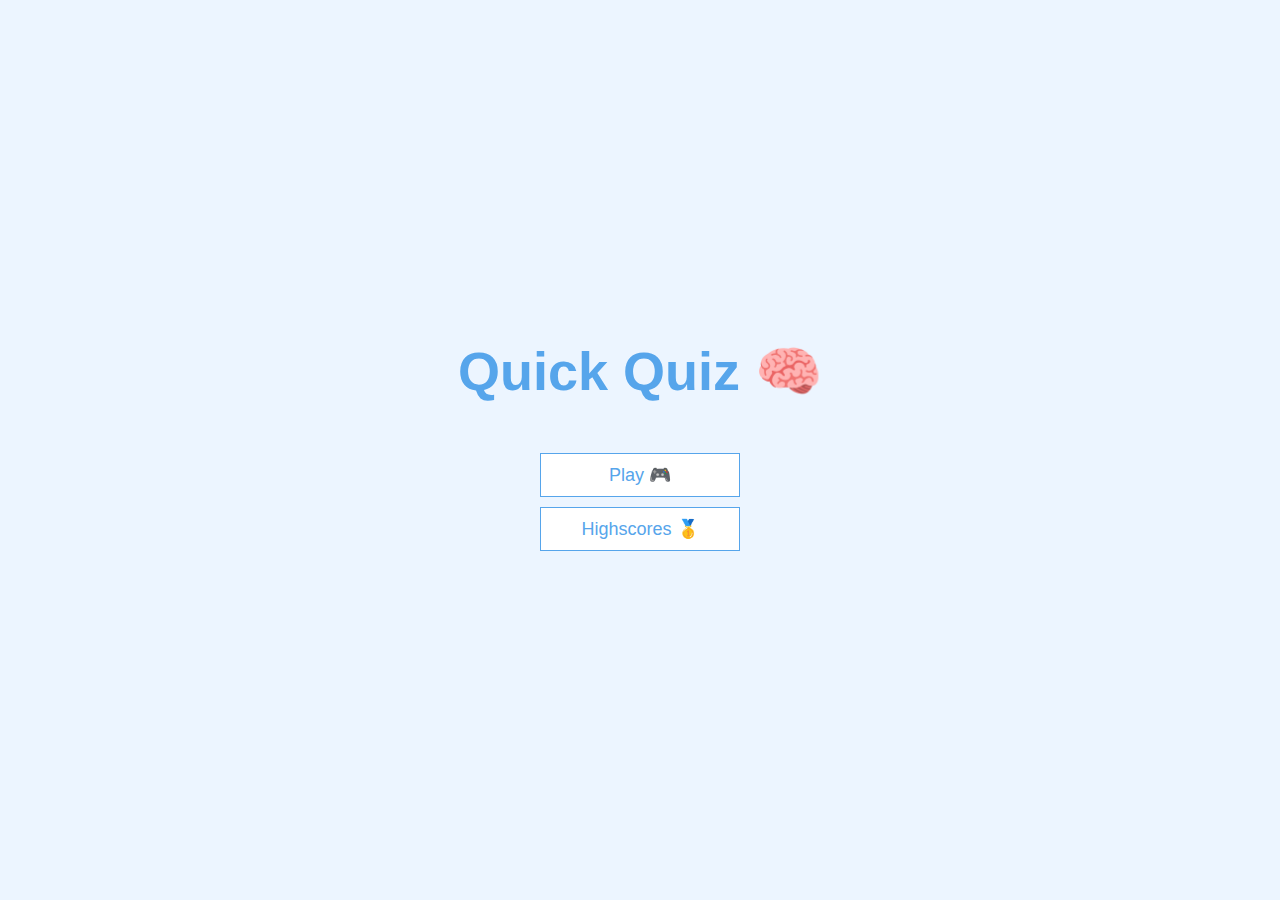
<file: index.html>
<!DOCTYPE html>
<html lang="en">
<head>
    <meta charset="UTF-8">
    <meta name="viewport" content="width=device-width, initial-scale=1.0">
    <title>Quiz</title>
    <link rel="stylesheet" href="app.css">
</head>
<body>
    <div class="container">
        <div id="home" class="flex-center flex-column">
            <h1>Quick Quiz 🧠</h1>
            <a class="btn" href="game.html">Play 🎮</a>
            <a class="btn" href="highscores.html">Highscores 🥇</a>
        </div>
    </div>
</body>
</html>
</file>
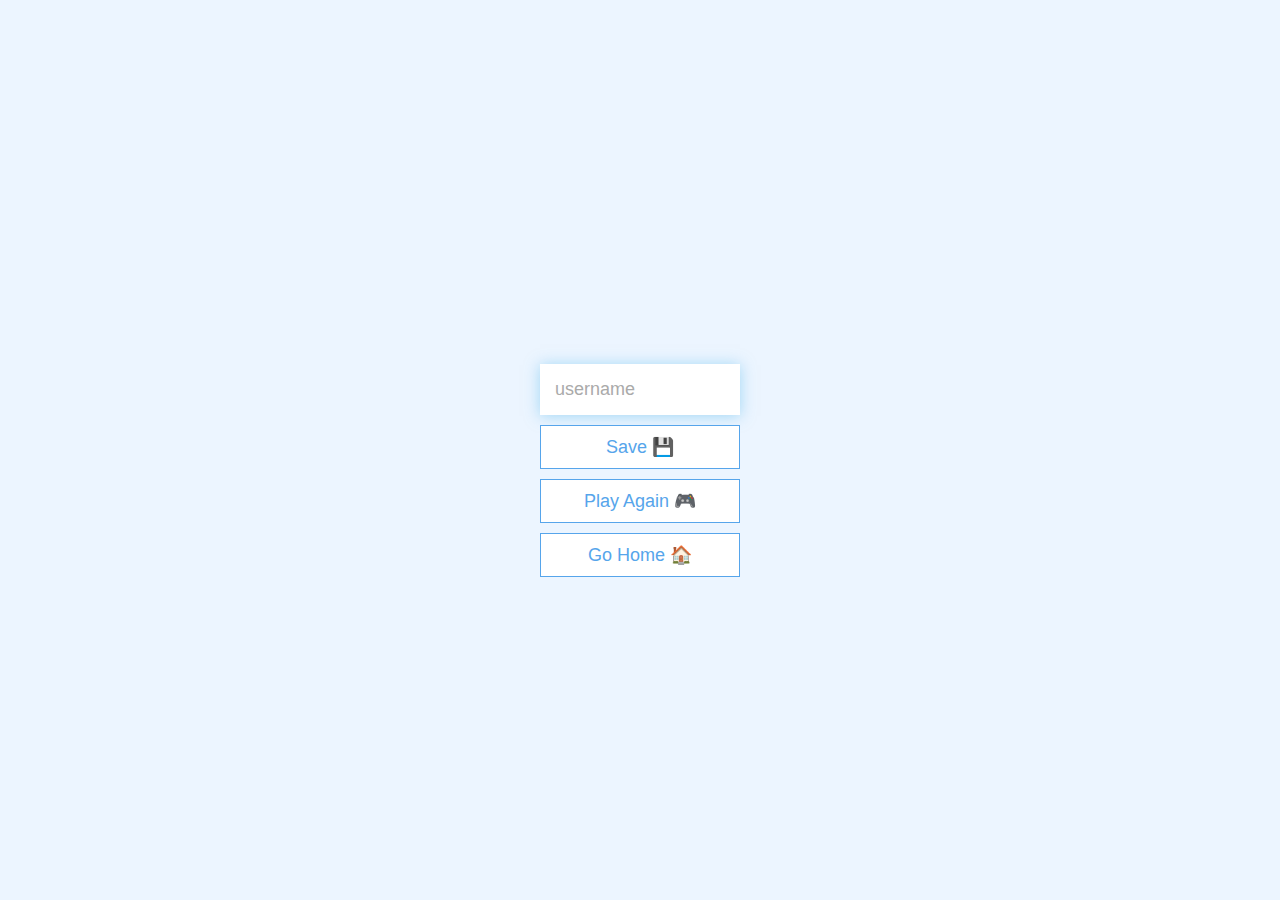
<file: end.html>
<!DOCTYPE html>
<html lang="en">
  <head>
    <meta charset="UTF-8" />
    <meta name="viewport" content="width=device-width, initial-scale=1.0" />
    <meta http-equiv="X-UA-Compatible" content="ie=edge" />
    <title>Congrats!</title>
    <link rel="stylesheet" href="app.css" />
  </head>
  <body>
    <div class="container">
      <div id="end" class="flex-center flex-column">
        <h1 id="finalScore"></h1>
        <form>
          <input
            type="text"
            name="username"
            id="username"
            placeholder="username"
          />
          <button
            type="submit"
            class="btn"
            id="saveScoreBtn"
            onclick="saveHighScore(event)"
            disabled
          >
            Save 💾
          </button>
        </form>
        <a class="btn" href="/game.html">Play Again 🎮</a>
        <a class="btn" href="/">Go Home 🏠</a>
      </div>
    </div>
    <script src="end.js"></script>
  </body>
</html>
</file>
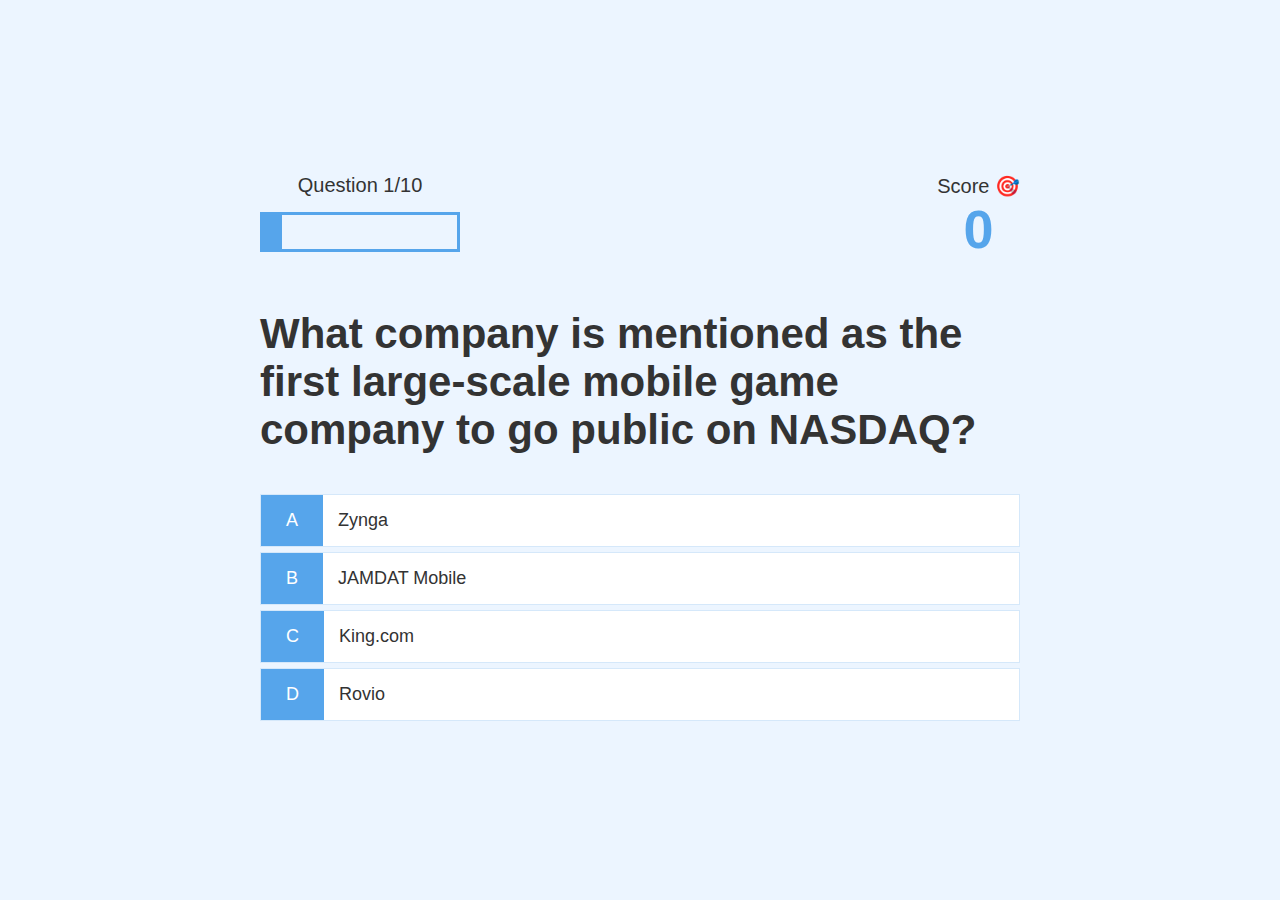
<file: game.html>
<!DOCTYPE html>
<html lang="en">
<head>
    <meta charset="UTF-8">
    <meta name="viewport" content="width=device-width, initial-scale=1.0">
    <title>Quick Quiz - Play</title>
    <link rel="stylesheet" href="app.css">
    <link rel="stylesheet" href="game.css">
</head>
<body>
    <div class="container">
        <div id="game" class="justify-center flex-column">
            <div id="hud">
                 <div id="hud-item">
                    <p id="progressText" class="hud-prefix">
                        Question
                      </p>
                      <div id="progressBar">
                        <div id="progressBarFull"></div>
                      </div>          
                 </div>
                <div id="hud-item">
                    <p class="hud-prefix">
                        Score 🎯
                    </p>
                    <h1 class="hud-main-text" id="score">
                        0
                    </h1>
                </div>
            </div>
            <h2 id="question">What is the answer to this questions?</h2>
            <div class="choice-container">
                <p class="choice-prefix">A</p>
                <p class="choice-text" data-number="1"> Choice 1</p>
            </div>
            <div class="choice-container">
                <p class="choice-prefix">B</p>
                <p class="choice-text" data-number="2"> Choice 2</p>
            </div>
            <div class="choice-container">
                <p class="choice-prefix">C</p>
                <p class="choice-text" data-number="3"> Choice 3</p>
            </div>
            <div class="choice-container">
                <p class="choice-prefix">D</p>
                <p class="choice-text" data-number="4"> Choice 4</p>
            </div>
        </div>
    </div>
    <script src="game.js"></script>
</body>
</html>
</file>
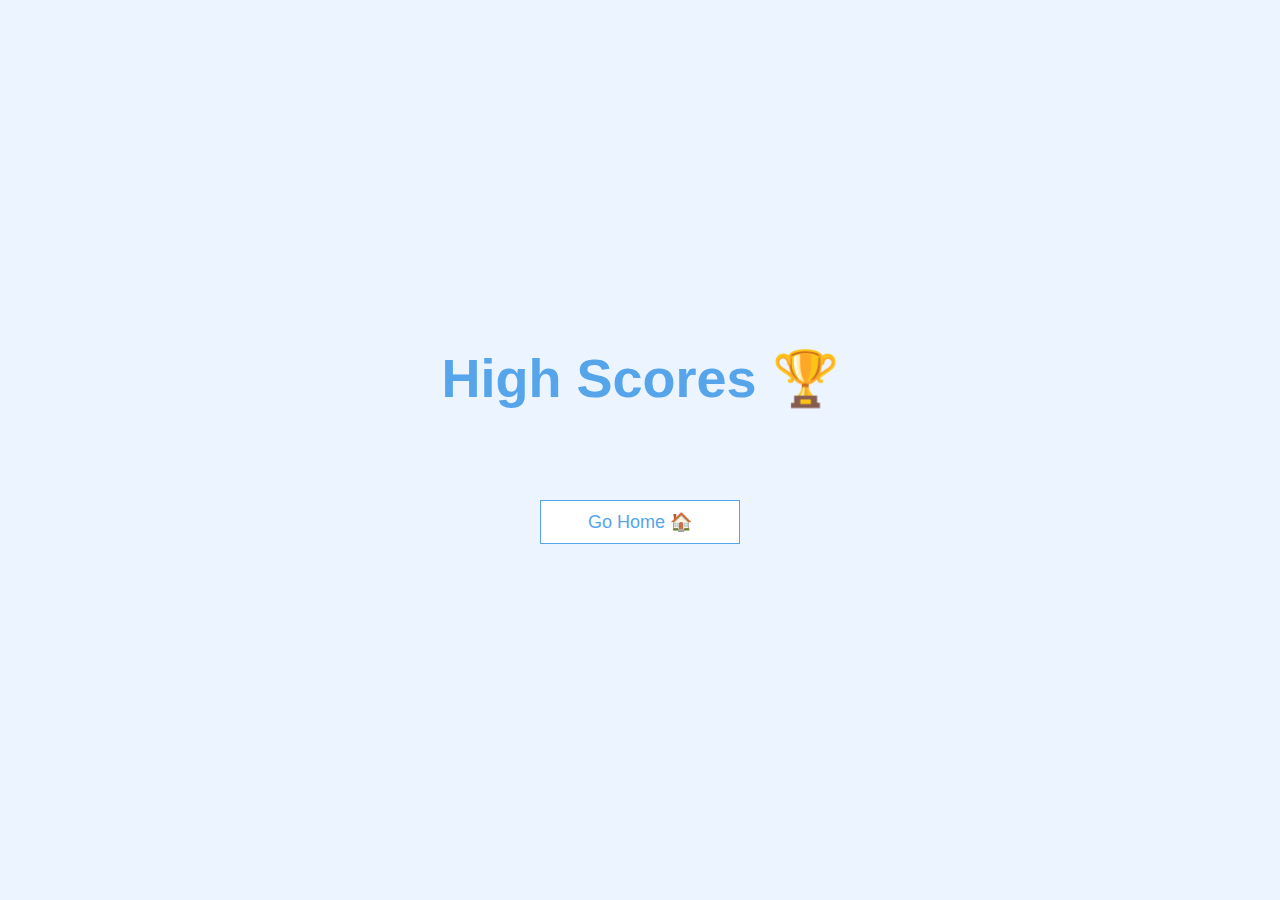
<file: highscores.html>
<!DOCTYPE html>
<html lang="en">
  <head>
    <meta charset="UTF-8" />
    <meta name="viewport" content="width=device-width, initial-scale=1.0" />
    <meta http-equiv="X-UA-Compatible" content="ie=edge" />
    <title>High Scores</title>
    <link rel="stylesheet" href="app.css" />
    <link rel="stylesheet" href="highscores.css" />
  </head>
  <body>
    <div class="container">
      <div id="highScores" class="flex-center flex-column">
        <h1 id="finalScore">High Scores 🏆</h1>
        <ul id="highScoresList"></ul>
        <a class="btn" href="/">Go Home 🏠</a>
      </div>
    </div>
    <script src="highscores.js"></script>
  </body>
</html>
</file>
<file: app.css>
:root {
    background-color: #ecf5ff;
    font-size: 62.5%;  
}
* {
    box-sizing: border-box;
    font-family: Arial, Helvetica, sans-serif;
    margin: 0;
    padding: 0;
    color: #333;
}

h1,h2,h3,h4{  
 margin-bottom: 1rem;
}
h1 {   
    font-size: 5.4rem;
    color: #56a5eb;
    margin-bottom: 5rem;
}
h1 > span {
    font-size: 2.4rem;
    font-weight: 500;
}
h2 {
    font-size: 4.2rem;
    margin-bottom: 4rem;
    font-weight: 700;
}
h3 {
    font-size: 2.8rem;
    font-weight: 500;
}

/* Utilities */

.container {
    width: 100vw;
    height: 100vh;
    display: flex;
    justify-content: center;
    align-items: center;
    max-width: 80rem;
    margin: 0 auto;
    padding: 2rem;
}
.container > * {
    width: 100%;
}
.flex-column {
    display: flex;
    flex-direction: column;
}
.flex-center {
    justify-content: center;   
    align-items: center;
}
.justify-center {
    justify-content: center;
}
.text-center {
    text-align: center;
}
.hidden {
    display: none;
}

/* buttons */
.btn {
    font-size: 1.8rem;
    padding: 1rem 0;
    width: 20rem;
    text-align: center;
    border: 0.1rem solid #56a5eb;
    margin-bottom: 1rem;
    text-decoration: none;
    color: #56a5eb;
    background-color: white;
}
.btn:hover {
    cursor: pointer;
    box-shadow: 0 0.4rem 1.4rem 0 rgba(86, 185, 235, 0.5);
    transform: translateY(-00.1rem);
    transition: transform 150ms;
}
.btn[disabled]:hover{
    cursor: not-allowed;
    box-shadow: none;
    transform: none;
}
/* FORMS */
form {
    width: 100%;
    display: flex;
    flex-direction: column;
    align-items: center;
}
  
input {
    margin-bottom: 1rem;
    width: 20rem;
    padding: 1.5rem;
    font-size: 1.8rem;
    border: none;
    box-shadow: 0 0.1rem 1.4rem 0 rgba(86, 185, 235, 0.5);
}
  
input::placeholder {
    color: #aaa;
}
</file>
<file: game.css>
.choice-container {
    display: flex;
    margin-bottom: 0.5rem;
    width: 100%;
    font-size: 1.8rem;
    border: 0.1rem solid rgb(86, 165, 235, 0.25);
    background-color: white;
}
.choice-container:hover{
    cursor: pointer;
    box-shadow: 0 0.4rem 1.4rem 0 rgba(86, 185, 235, 0.5);
    transform: translateY(-00.1rem);
    transition: transform 150ms;
}
.choice-prefix {
    padding: 1.5rem 2.5rem;
    background-color: #56a5eb;
    color: white;
}
.choice-text {
    padding: 1.5rem;
    width: 100%;
}
.correct {
    background-color: #28a745;
}
.incorrect {
    background-color: #dc3545;
}
/* HUD */
#hud {
    display: flex;
    justify-content: space-between;
}
.hud-prefix {
    text-align: center;
    font-size: 2rem;
}
.hud-main-text {
    text-align: center;
}
#progressBar {
    width: 20rem;
    height: 4rem;
    border: 0.3rem solid #56a5eb;
    margin-top: 1.5rem;
  }
  
  #progressBarFull {
    height: 3.4rem;
    background-color: #56a5eb;
    width: 0%;
  }
</file>
<file: highscores.css>
#highScoresList {
    list-style: none;
    padding-left: 0;
    margin-bottom: 4rem;
  }
  
  .high-score {
    font-size: 2.8rem;
    margin-bottom: 0.5rem;
    color: #56a5eb;
  }
  
  .high-score:hover {
    transform: scale(1.025);
  }
</file>
